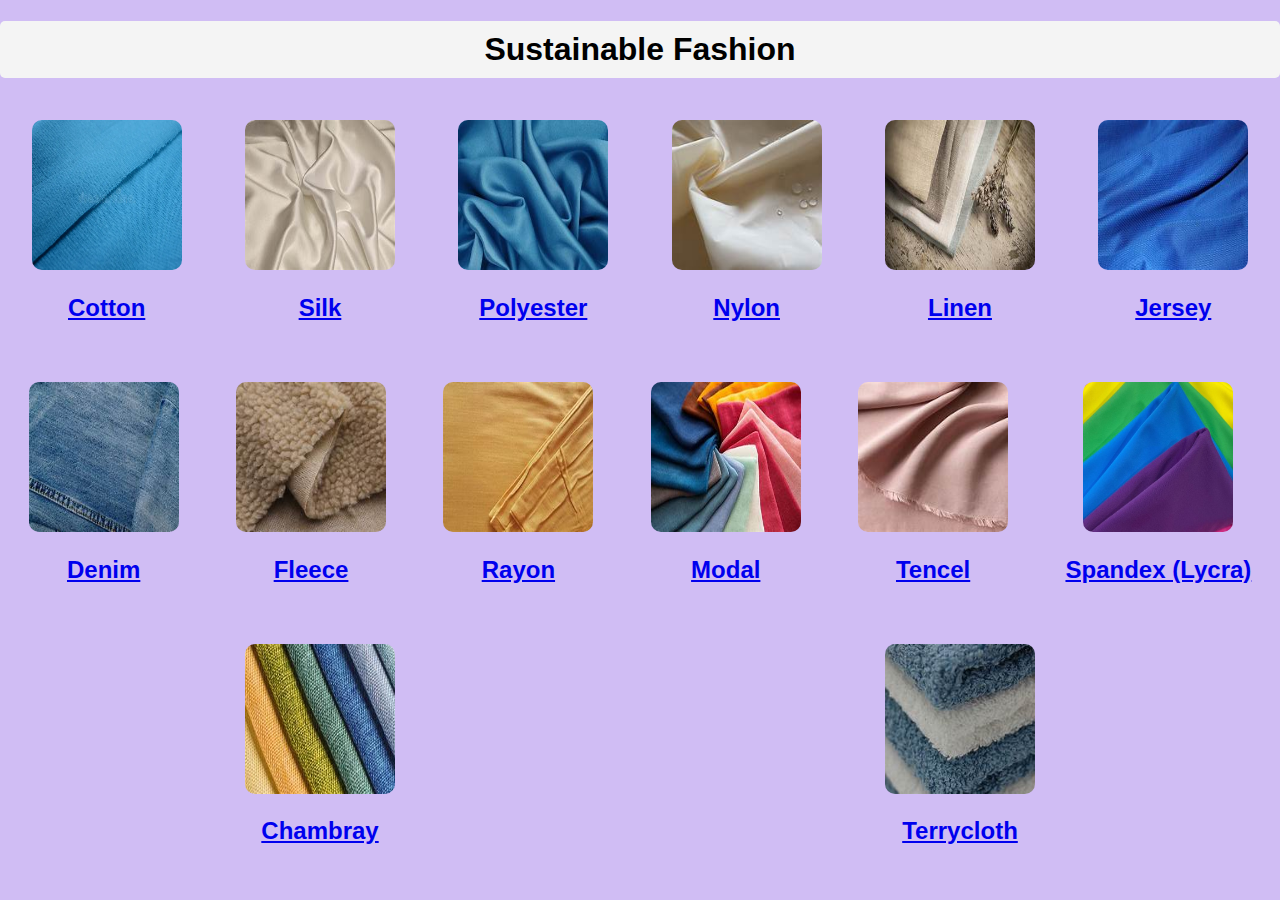
<file: index.html>
<!DOCTYPE html>
<html lang="en">
<head>
    <meta charset="UTF-8">
    <meta name="viewport" content="width=device-width, initial-scale=1.0">
    <title>Sustainable Fashion</title>
    <link rel="stylesheet" href="style.css">
</head>
<body>
    <h1 class="heading">Sustainable Fashion</h1>

    <div class="fabric-container">
        <div class="fabric">
            <a href="detail.html?fabric=cotton">
                <img src="cotton.webp" alt="Cotton" class="fabric-image">
                <h2>Cotton</h2>
            </a>
        </div>
        <div class="fabric">
            <a href="detail.html?fabric=silk">
                <img src="silk.jpeg" alt="Silk" class="fabric-image">
                <h2>Silk</h2>
            </a>
        </div>
        <div class="fabric">
            <a href="detail.html?fabric=polyester">
                <img src="polyester.jpeg" alt="Polyester" class="fabric-image">
                <h2>Polyester</h2>
            </a>
        </div>
        <div class="fabric">
            <a href="detail.html?fabric=nylon">
                <img src="nylon.jpeg" alt="Nylon" class="fabric-image">
                <h2>Nylon</h2>
            </a>
        </div>
        <div class="fabric">
            <a href="detail.html?fabric=linen">
                <img src="linen.jpeg" alt="Linen" class="fabric-image">
                <h2>Linen</h2>
            </a>
        </div>
        <div class="fabric">
            <a href="detail.html?fabric=jersey">
                <img src="jersey.jpeg" alt="Jersey" class="fabric-image">
                <h2>Jersey</h2>
            </a>
        </div>
        <div class="fabric">
            <a href="detail.html?fabric=denim">
                <img src="denim.jpeg" alt="Denim" class="fabric-image">
                <h2>Denim</h2>
            </a>
        </div>
        <div class="fabric">
            <a href="detail.html?fabric=fleece">
                <img src="fleece.jpeg" alt="Fleece" class="fabric-image">
                <h2>Fleece</h2>
            </a>
        </div>
        <div class="fabric">
            <a href="detail.html?fabric=rayon">
                <img src="rayon.jpeg" alt="Rayon" class="fabric-image">
                <h2>Rayon</h2>
            </a>
        </div>
        <div class="fabric">
            <a href="detail.html?fabric=modal">
                <img src="modal.jpeg" alt="Modal" class="fabric-image">
                <h2>Modal</h2>
            </a>
        </div>
        <div class="fabric">
            <a href="detail.html?fabric=tencel">
                <img src="tencel.jpeg" alt="Tencel" class="fabric-image">
                <h2>Tencel</h2>
            </a>
        </div>
        <div class="fabric">
            <a href="detail.html?fabric=lycra">
                <img src="lycra.jpg" alt="Spandex (Lycra)" class="fabric-image">
                <h2>Spandex (Lycra)</h2>
            </a>
        </div>
        <div class="fabric">
            <a href="detail.html?fabric=chambray">
                <img src="chambray.jpeg" alt="Chambray" class="fabric-image">
                <h2>Chambray</h2>
            </a>
        </div>
        <div class="fabric">
            <a href="detail.html?fabric=terrycloth">
                <img src="terrycloth.jpeg" alt="Terrycloth" class="fabric-image">
                <h2>Terrycloth</h2>
            </a>
        </div>
    </div>

    <script src="script.js"></script>
</body>
</html>
</file>
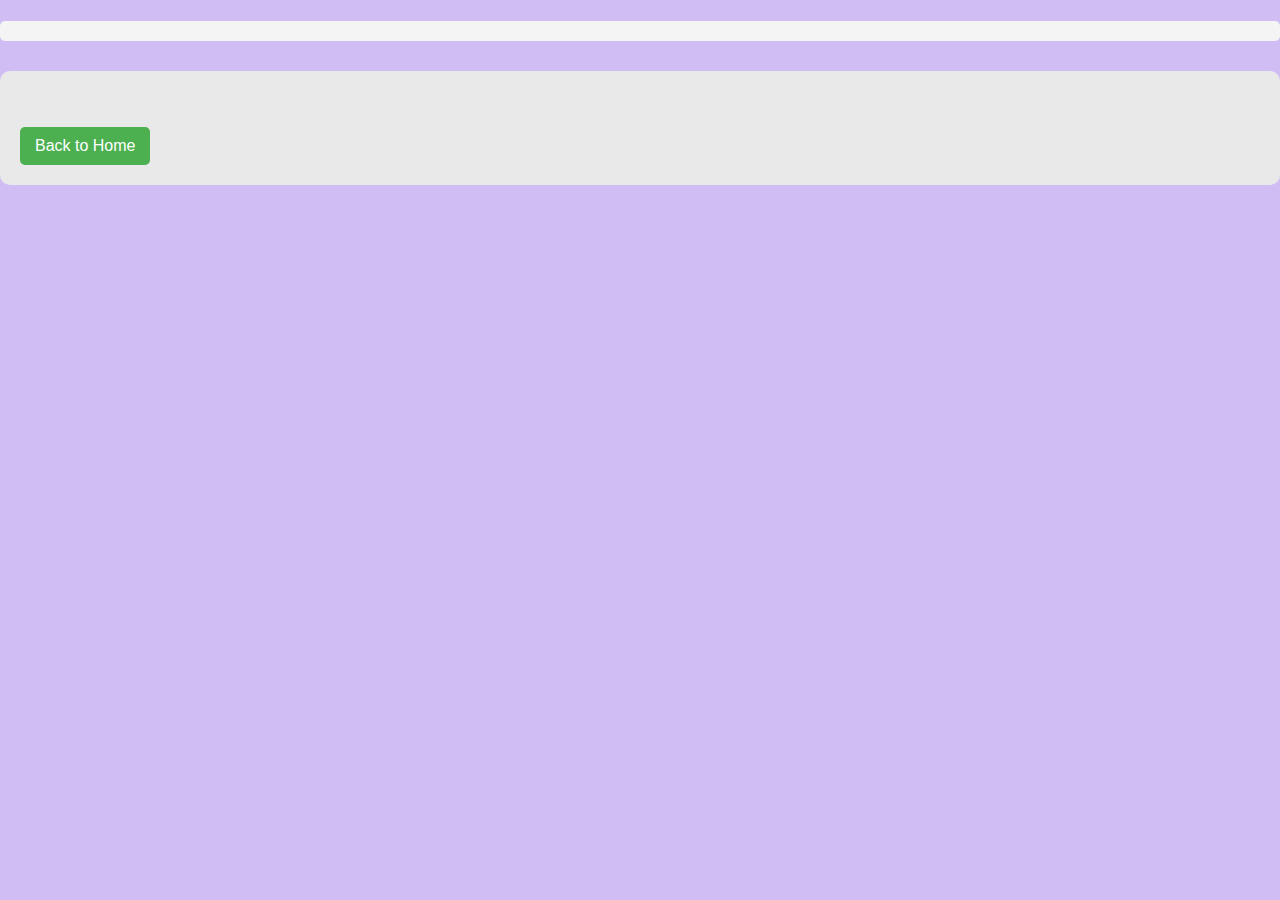
<file: detail.html>
<!DOCTYPE html>
<html lang="en">
<head>
    <meta charset="UTF-8">
    <meta name="viewport" content="width=device-width, initial-scale=1.0">
    <title>Fabric Details</title>
    <link rel="stylesheet" href="style.css">
</head>
<body>
    <h1 class="heading" id="fabric-name"></h1>
    <div class="details-box">
        <p id="fabric-info"></p>
        <a href="index.html" class="back-button">Back to Home</a>
    </div>

    <script src="script.js"></script>
</body>
</html>
</file>
<file: style.css>
body {
    font-family: Arial, sans-serif;
    margin: 0;
    padding: 0;
    background-color: #d0bdf4;
}

h1.heading {
    text-align: center;
    background-color: #f4f4f4;
    color: black;
    padding: 10px 0; /* Padding for spacing */
    border-radius: 5px; /* Rounded corners */
}

.fabric-container {
    display: flex;
    flex-wrap: wrap;
    justify-content: space-around;
}

.fabric {
    text-align: center;
    margin: 20px;
    cursor: pointer;
}

.fabric-image {
    width: 150px;
    height: 150px;
    border-radius: 10px;
}

.details-box {
    margin-top: 30px;
    padding: 20px;
    background-color: #e9e9e9;
    border-radius: 10px;
}

.details-box h2 {
    margin: 0;
}

.details-box p {
    margin-top: 10px;
}

.back-button {
    display: inline-block;
    margin-top: 20px;
    padding: 10px 15px;
    background-color: #4CAF50; /* Green */
    color: white;
    text-decoration: none;
    border-radius: 5px;
}

.back-button:hover {
    background-color: #45a049; /* Darker green */
}
</file>
